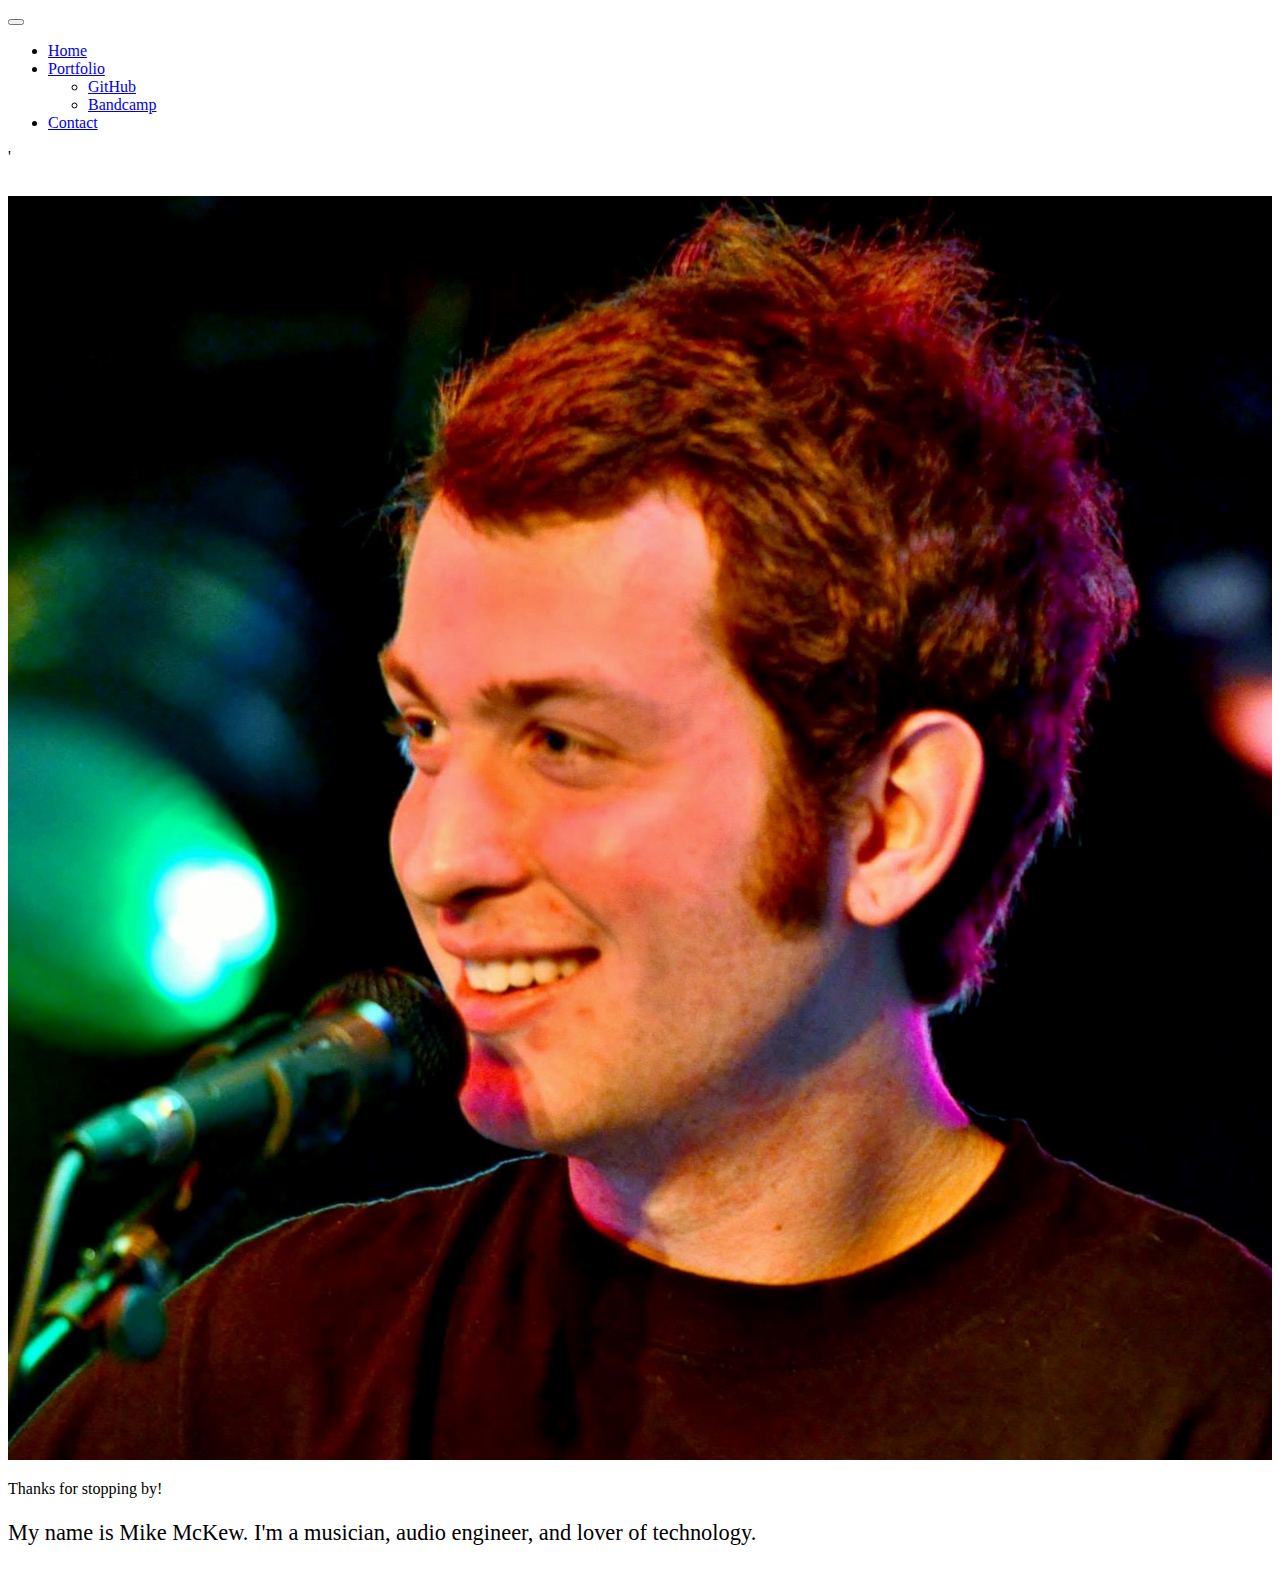
<file: index.html>
<!DOCTYPE html>
<html lang="en">
<head>
  <title>Mike McKew</title>
  <meta charset="UTF-8">
  <meta name="viewport" content="width=device-width, initial-scale=1.0">

  <!-- Bootstrap CSS -->
  <link href="https://cdn.jsdelivr.net/npm/bootstrap@5.0.2/dist/css/bootstrap.min.css" rel="stylesheet" integrity="sha384-EVSTQN3/azprG1Anm3QDgpJLIm9Nao0Yz1ztcQTwFspd3yD65VohhpuuCOmLASjC" crossorigin="anonymous">
  <!-- Custom CSS -->
  <link rel="stylesheet" type="text/css" href="./css/style.css">
</head>
<body>

<!-- Navbar -->
<nav class="navbar navbar-expand-md navbar-dark bg-dark">
  <div class="container-fluid">
    <button class="navbar-toggler" type="button" data-bs-toggle="collapse" data-bs-target="#navbarSupportedContent" aria-controls="navbarSupportedContent" aria-expanded="false" aria-label="Toggle navigation">
      <span class="navbar-toggler-icon"></span>
    </button>
    <div class="collapse navbar-collapse text-center" id="navbarSupportedContent">

        <!-- Navbar items -->
        <ul class="navbar-nav mx-auto mb-2 mb-md-0">
          <li class="nav-item">
            <a class="nav-link active" aria-current="page" href="/">Home</a>
          </li>
          <li class="nav-item dropdown">
            <a class="nav-link dropdown-toggle active" href="#" id="navbarDarkDropdownMenuLink" role="button" data-bs-toggle="dropdown" aria-expanded="false">
              Portfolio
            </a>
            <ul class="dropdown-menu dropdown-menu-dark" aria-labelledby="navbarDarkDropdownMenuLink">
              <li><a class="dropdown-item text-white" href="https://github.com/MikeMcKew" target="_blank" rel="nofollow">GitHub</a></li>
              <li><a class="dropdown-item text-white" href="https://mikemckew.bandcamp.com/" target="_blank" rel="nofollow">Bandcamp</a></li>
            </ul>
          </li>
          <li class="nav-item">
            <a class="nav-link active" aria-current="page" href="contact.html">Contact</a>
          </li>
        </ul>
      </div>
    </a>
  </div>
</nav>'

<!-- Main content -->
<main>
  <div class="container">
    <div class="row justify-content-center">
      <div class="col-5 align-self-center text-center">
        <img class="img" id="profile-picture" src="img/prof-pic.jpg" alt="Home page profile picture splash">
      </div>
      <div class="col-5">
        <p class="fs-1 text-start">Thanks for stopping by!</p>
        <p class="text-start main-content">My name is Mike McKew. I'm a musician, audio engineer, and lover of technology.</p>
      </div>
    </div>
  </div>
</main>

<!-- Bootstrap JavaScript -->
<script src="https://cdn.jsdelivr.net/npm/@popperjs/core@2.9.2/dist/umd/popper.min.js" integrity="sha384-IQsoLXl5PILFhosVNubq5LC7Qb9DXgDA9i+tQ8Zj3iwWAwPtgFTxbJ8NT4GN1R8p" crossorigin="anonymous"></script>
<script src="https://cdn.jsdelivr.net/npm/bootstrap@5.0.2/dist/js/bootstrap.min.js" integrity="sha384-cVKIPhGWiC2Al4u+LWgxfKTRIcfu0JTxR+EQDz/bgldoEyl4H0zUF0QKbrJ0EcQF" crossorigin="anonymous"></script>
    
</body>
</html>
</file>
<file: css/style.css>
main {
    padding-top: 30px;
}

.dropdown:hover .dropdown-menu {
    display: block;
    margin-top: 0;
 }

 .main-content {
     font-size: 1.4rem;
 }

.img {
    width: 100%;
    max-width: 100%;
    height: auto;
}
</file>
